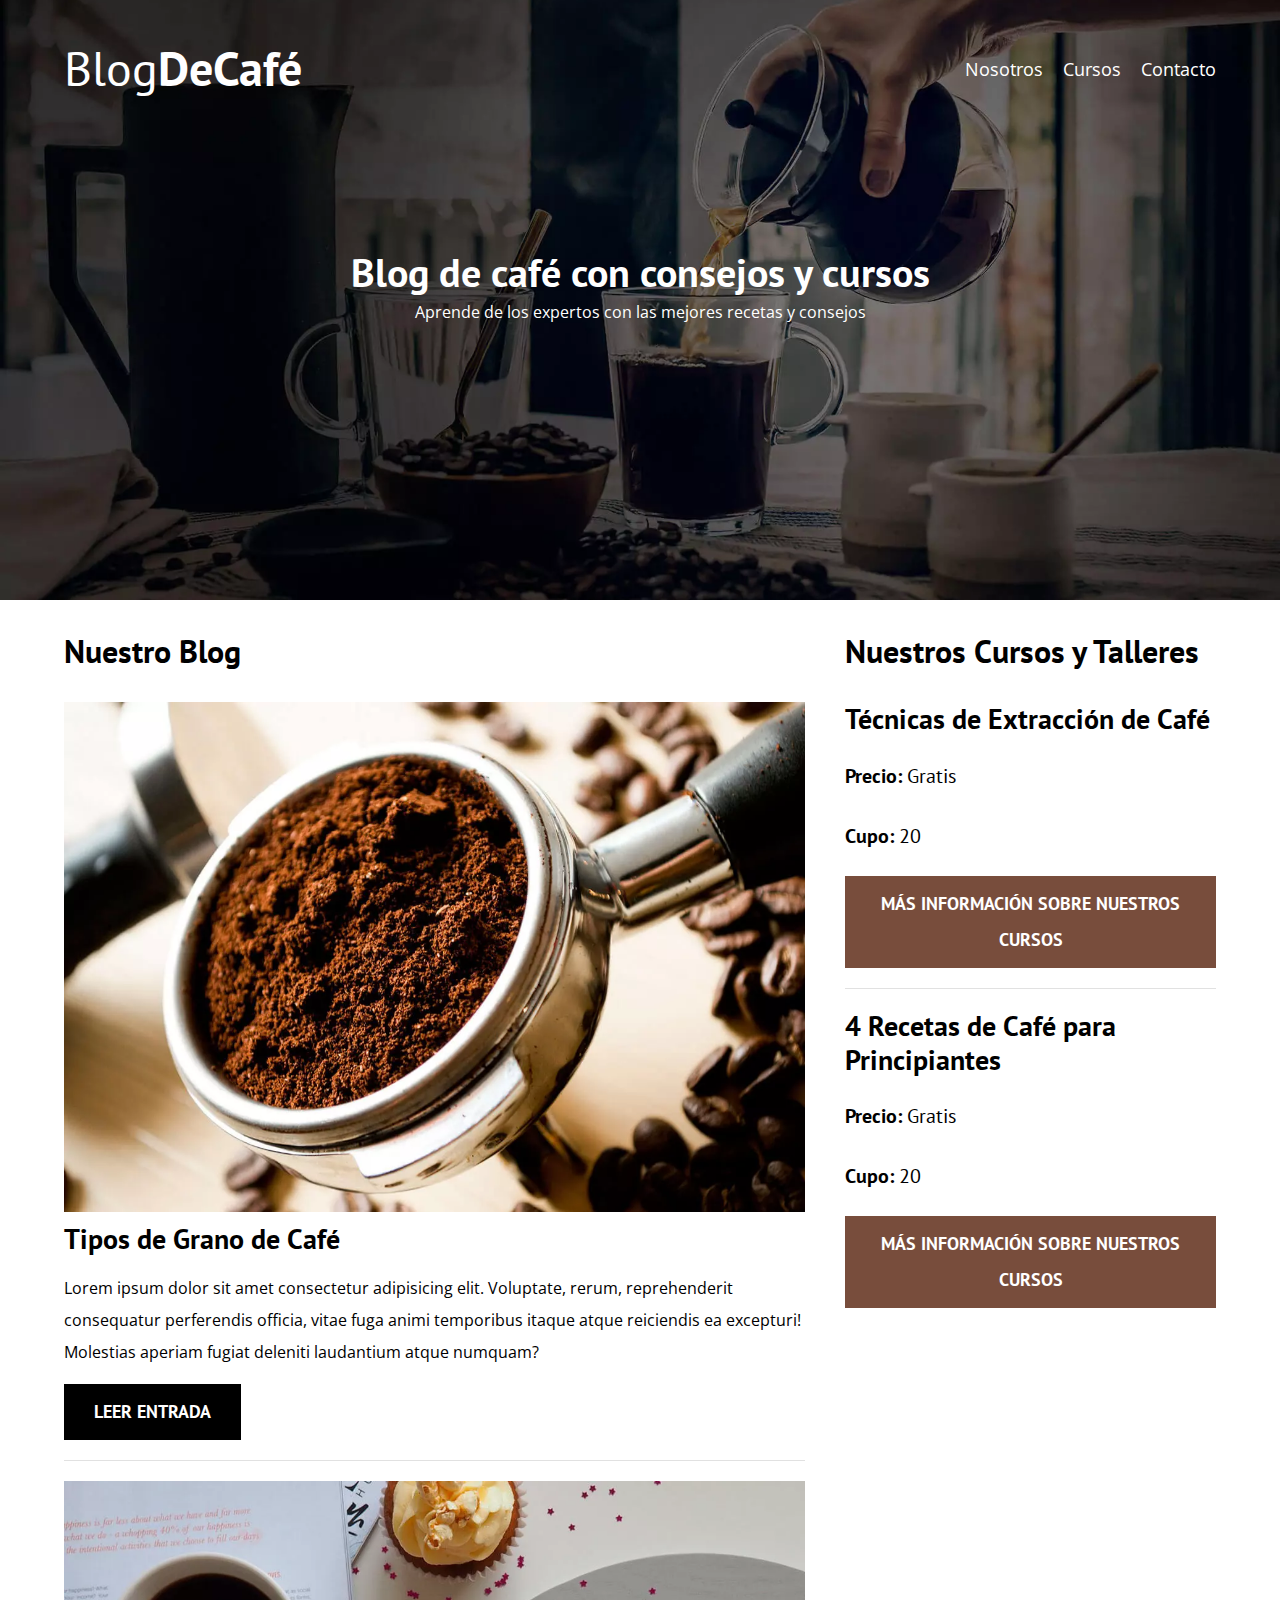
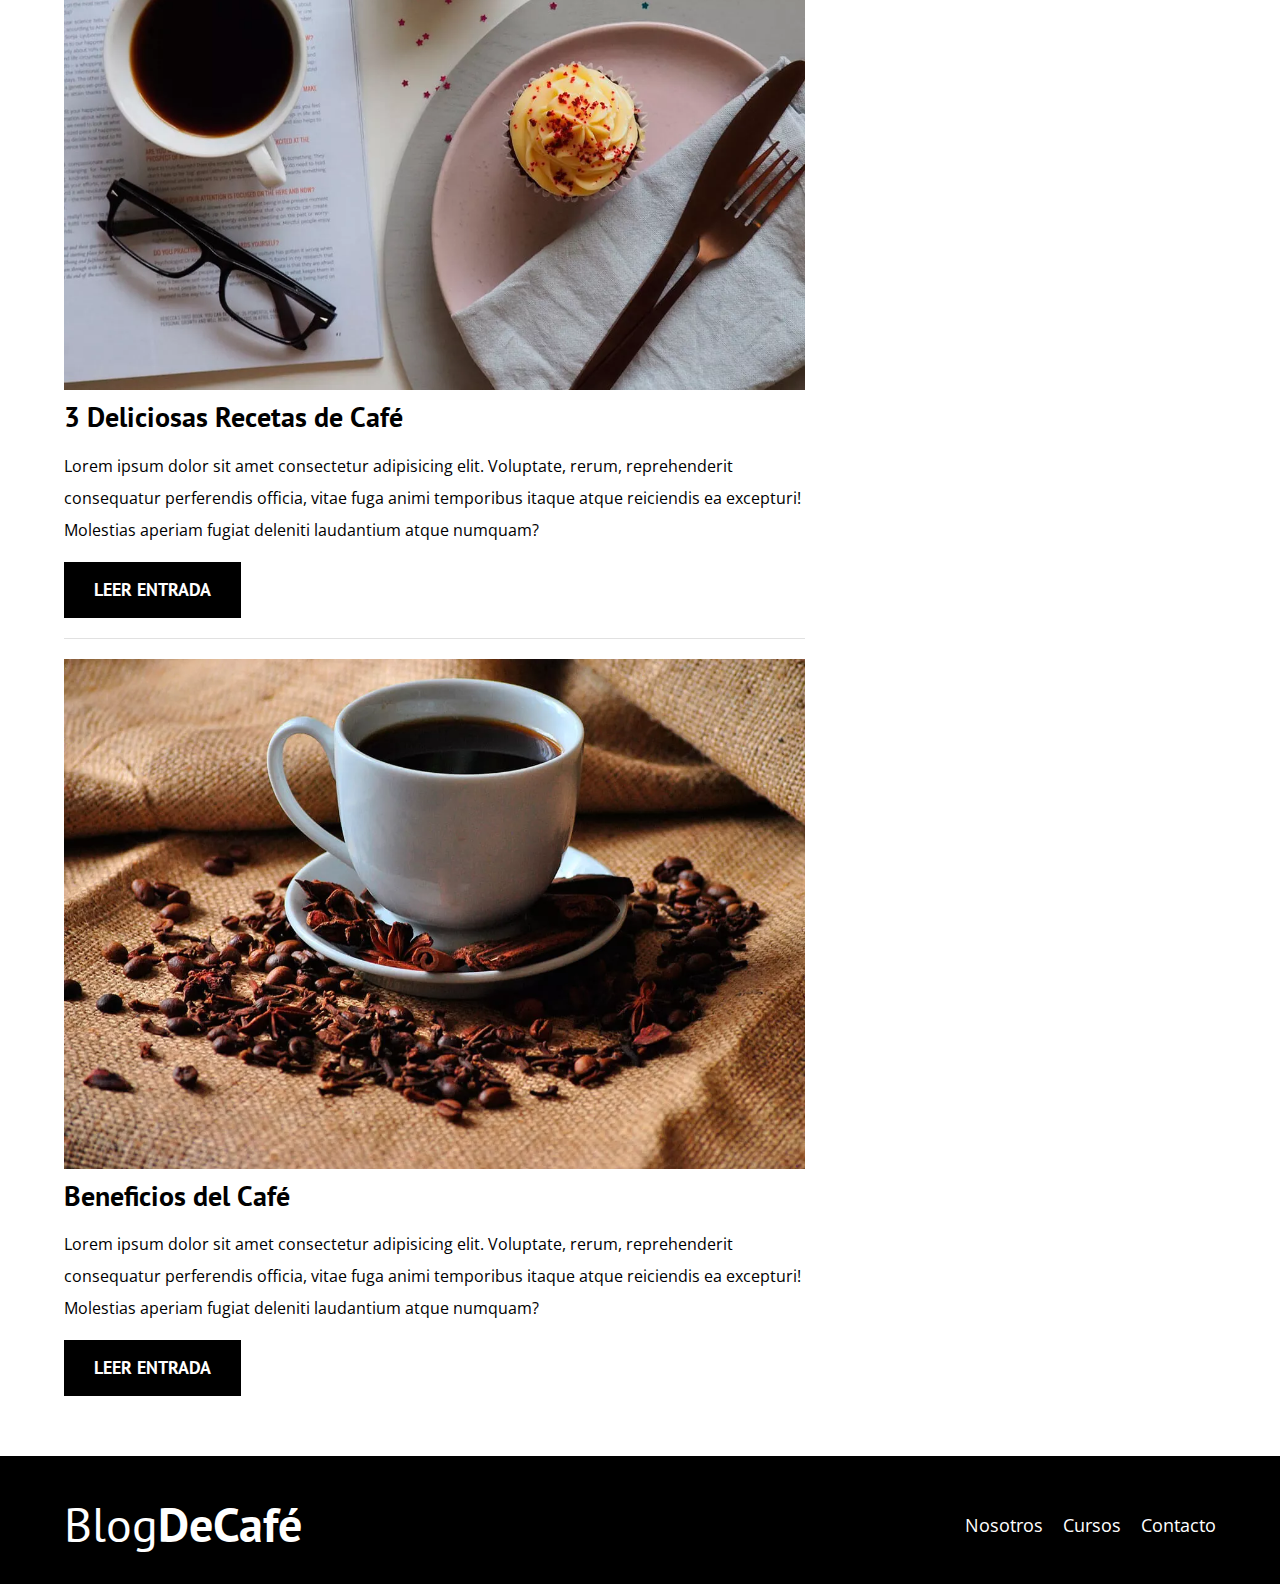
<file: index.html>
<!DOCTYPE html>
<html lang="en">
<head>
    <meta charset="UTF-8">
    <meta name="viewport" content="width=device-width, initial-scale=1.0">
    <title>BlogDeCafé</title>
    <meta name="description" content="Página web de blog de café">

    <!-- Prefetch -->
    <link rel="prefetch" href="nosotros.html" as="document">

    <!-- Preload -->
    <link rel="preload" href="css/normalize.css" as="style">
    <link rel="stylesheet" href="css/normalize.css">

    <link rel="preload" href="https://fonts.googleapis.com/css2?family=Open+Sans&family=PT+Sans:wght@400;700&display=swap"  crossorigin="crossorigin" as="font">
    <link href="https://fonts.googleapis.com/css2?family=Open+Sans&family=PT+Sans:wght@400;700&display=swap" rel="stylesheet">
    
    <link rel="preload" href="css/style.css" as="style">
    <link rel="stylesheet" href="css/style.css">
</head>
<body>

    <header class="header">

        <div class="contenedor">
            <div class="barra">
                <a class="logo" href="index.html">
                    <h1 class="logo__nombre no-margin centrar-texto">Blog<span class="logo__bold">DeCafé</span></h1>
                </a>

                <nav class="navegacion">
                    <a href="nosotros.html" class="navegacion__enlace">Nosotros</a>
                    <a href="cursos.html" class="navegacion__enlace">Cursos</a>
                    <a href="contacto.html" class="navegacion__enlace">Contacto</a>
                </nav>
            </div>
        </div>

        <div class="header__texto">
            <h2 class="no-margin">Blog de café con consejos y cursos</h2>
            <p class="no-margin">Aprende de los expertos con las mejores recetas y consejos</p>
        </div>
    </header>

    <div class="contenedor contenido-principal">
        <main class="blog">
            <h3>Nuestro Blog</h3>

            <article class="entrada">
                <div class="entrada__imagen">
                    <picture>
                        <source loading="lazy"  srcset="img/blog1.webp" type="image/webp">
                        <img loading="lazy" src="img/blog1.jpg" alt="imagen blog"> 
                    </picture>
                </div>

                <div class="entrada__contenido">
                    <h4 class="no-margin">Tipos de Grano de Café</h4>
                    <p>Lorem ipsum dolor sit amet consectetur adipisicing elit. Voluptate, rerum, reprehenderit consequatur perferendis officia, vitae fuga animi temporibus itaque atque reiciendis ea excepturi! Molestias aperiam fugiat deleniti laudantium atque numquam?</p>
                    <a href="entrada.html" class="boton boton--primario">Leer Entrada</a>
                </div>
            </article>

            <article class="entrada">
                <div class="entrada__imagen">
                    <picture>
                        <source loading="lazy"  srcset="img/blog2.webp" type="image/webp">
                        <img loading="lazy" src="img/blog2.jpg" alt="imagen blog"> 
                    </picture>
                </div>

                <div class="entrada__contenido">
                    <h4 class="no-margin">3 Deliciosas Recetas de Café</h4>
                    <p>Lorem ipsum dolor sit amet consectetur adipisicing elit. Voluptate, rerum, reprehenderit consequatur perferendis officia, vitae fuga animi temporibus itaque atque reiciendis ea excepturi! Molestias aperiam fugiat deleniti laudantium atque numquam?</p>
                    <a href="entrada.html" class="boton boton--primario">Leer Entrada</a>
                </div>
            </article>

            <article class="entrada">
                <div class="entrada__imagen">
                    <picture>
                        <source loading="lazy"  srcset="img/blog3.webp" type="image/webp">
                        <img loading="lazy" src="img/blog3.jpg" alt="imagen blog"> 
                    </picture>
                </div>

                <div class="entrada__contenido">
                    <h4 class="no-margin">Beneficios del Café</h4>
                    <p>Lorem ipsum dolor sit amet consectetur adipisicing elit. Voluptate, rerum, reprehenderit consequatur perferendis officia, vitae fuga animi temporibus itaque atque reiciendis ea excepturi! Molestias aperiam fugiat deleniti laudantium atque numquam?</p>
                    <a href="entrada.html" class="boton boton--primario">Leer Entrada</a>
                </div>
            </article>
        </main>
        <aside class="sidebar">
            <h3>Nuestros Cursos y Talleres</h3>

            <ul class="cursos no-padding">
                <li class="widget-curso">
                    <h4 class="no-margin">Técnicas de Extracción de Café</h4>
                    <p class="widget-curso__label">Precio: 
                        <span class="widget-curso__info">Gratis</span>
                    </p>
                    <p class="widget-curso__label">Cupo: 
                        <span class="widget-curso__info">20</span>
                    </p>
                    <a href="entrada.html" class="boton boton--secundario">Más Información sobre nuestros cursos</a>
                </li>

                <li class="widget-curso">
                    <h4 class="no-margin">4 Recetas de Café para Principiantes</h4>
                    <p class="widget-curso__label">Precio: 
                        <span class="widget-curso__info">Gratis</span>
                    </p>
                    <p class="widget-curso__label">Cupo: 
                        <span class="widget-curso__info">20</span>
                    </p>
                    <a href="entrada.html" class="boton boton--secundario">Más Información sobre nuestros cursos</a>
                </li>
            </ul>
        </aside>
    </div>

    <footer class="footer">
        <div class="contenedor">
            <div class="barra">
                <a class="logo" href="index.html">
                    <h1 class="logo__nombre no-margin centrar-texto">Blog<span class="logo__bold">DeCafé</span></h1>
                </a>

                <nav class="navegacion">
                    <a href="nosotros.html" class="navegacion__enlace">Nosotros</a>
                    <a href="cursos.html" class="navegacion__enlace">Cursos</a>
                    <a href="contacto.html" class="navegacion__enlace">Contacto</a>
                </nav>
            </div>
        </div>
    </footer>
    
    <script src="js/modernizr.js"></script>
</body>
</html>
</file>
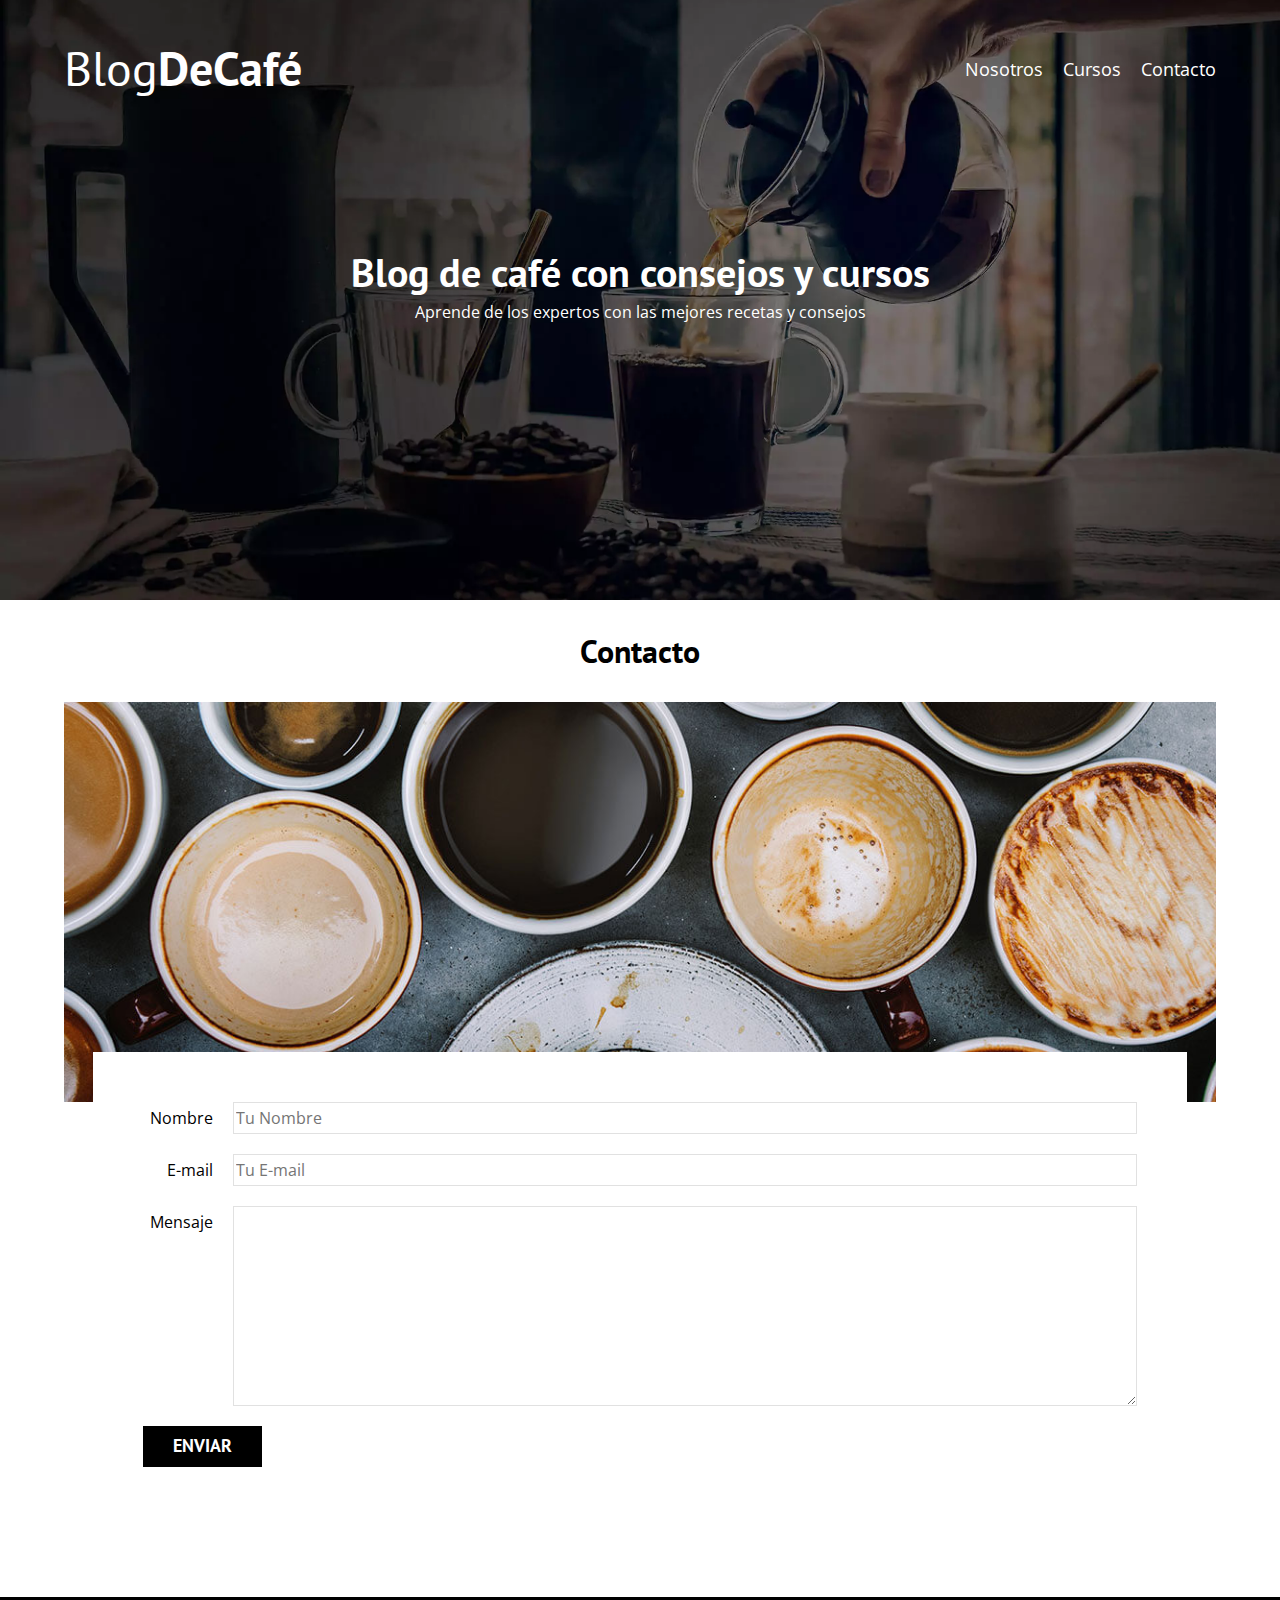
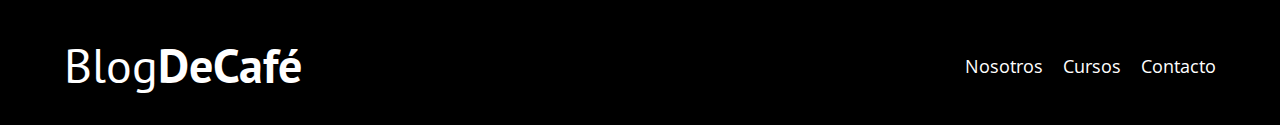
<file: contacto.html>
<!DOCTYPE html>
<html lang="en">
<head>
    <meta charset="UTF-8">
    <meta name="viewport" content="width=device-width, initial-scale=1.0">
    <title>BlogDeCafé</title>
    <link rel="stylesheet" href="css/normalize.css">
    <link href="https://fonts.googleapis.com/css2?family=Open+Sans&family=PT+Sans:wght@400;700&display=swap" rel="stylesheet">
    <link rel="stylesheet" href="css/style.css">
</head>
<body>

    <header class="header">

        <div class="contenedor">
            <div class="barra">
                <a class="logo" href="index.html">
                    <h1 class="logo__nombre no-margin centrar-texto">Blog<span class="logo__bold">DeCafé</span></h1>
                </a>

                <nav class="navegacion">
                    <a href="nosotros.html" class="navegacion__enlace">Nosotros</a>
                    <a href="cursos.html" class="navegacion__enlace">Cursos</a>
                    <a href="contacto.html" class="navegacion__enlace">Contacto</a>
                </nav>
            </div>
        </div>

        <div class="header__texto">
            <h2 class="no-margin">Blog de café con consejos y cursos</h2>
            <p class="no-margin">Aprende de los expertos con las mejores recetas y consejos</p>
        </div>
    </header>

    <main class="contenedor">
        <h3 class="centrar-texto">Contacto</h3>

        <div class="contacto-bg"></div>

        <form class="formulario">
            <div class="campo">
                <label class="campo__label" for="nombre">Nombre</label>
                <input 
                    class="campo__field"
                    type="text" 
                    placeholder="Tu Nombre" 
                    id="nombre"
                >
            </div>
            <div class="campo">
                <label class="campo__label" for="email">E-mail</label>
                <input 
                    class="campo__field"
                    type="email" 
                    placeholder="Tu E-mail" 
                    id="email"
                >
            </div>
            <div class="campo">
                <label class="campo__label" for="mensaje">Mensaje</label>
                <textarea 
                    class="campo__field campo__field--textarea"
                    id="mensaje"
                ></textarea>
            </div>

            <div class="campo">
                <input type="submit" value="Enviar" class="boton boton--primario">
            </div>
        </form>

        
    </main>

    <footer class="footer">
        <div class="contenedor">
            <div class="barra">
                <a class="logo" href="index.html">
                    <h1 class="logo__nombre no-margin centrar-texto">Blog<span class="logo__bold">DeCafé</span></h1>
                </a>

                <nav class="navegacion">
                    <a href="nosotros.html" class="navegacion__enlace">Nosotros</a>
                    <a href="cursos.html" class="navegacion__enlace">Cursos</a>
                    <a href="contacto.html" class="navegacion__enlace">Contacto</a>
                </nav>
            </div>
        </div>
    </footer>
    <script src="js/modernizr.js"></script>
</body>
</html>
</file>
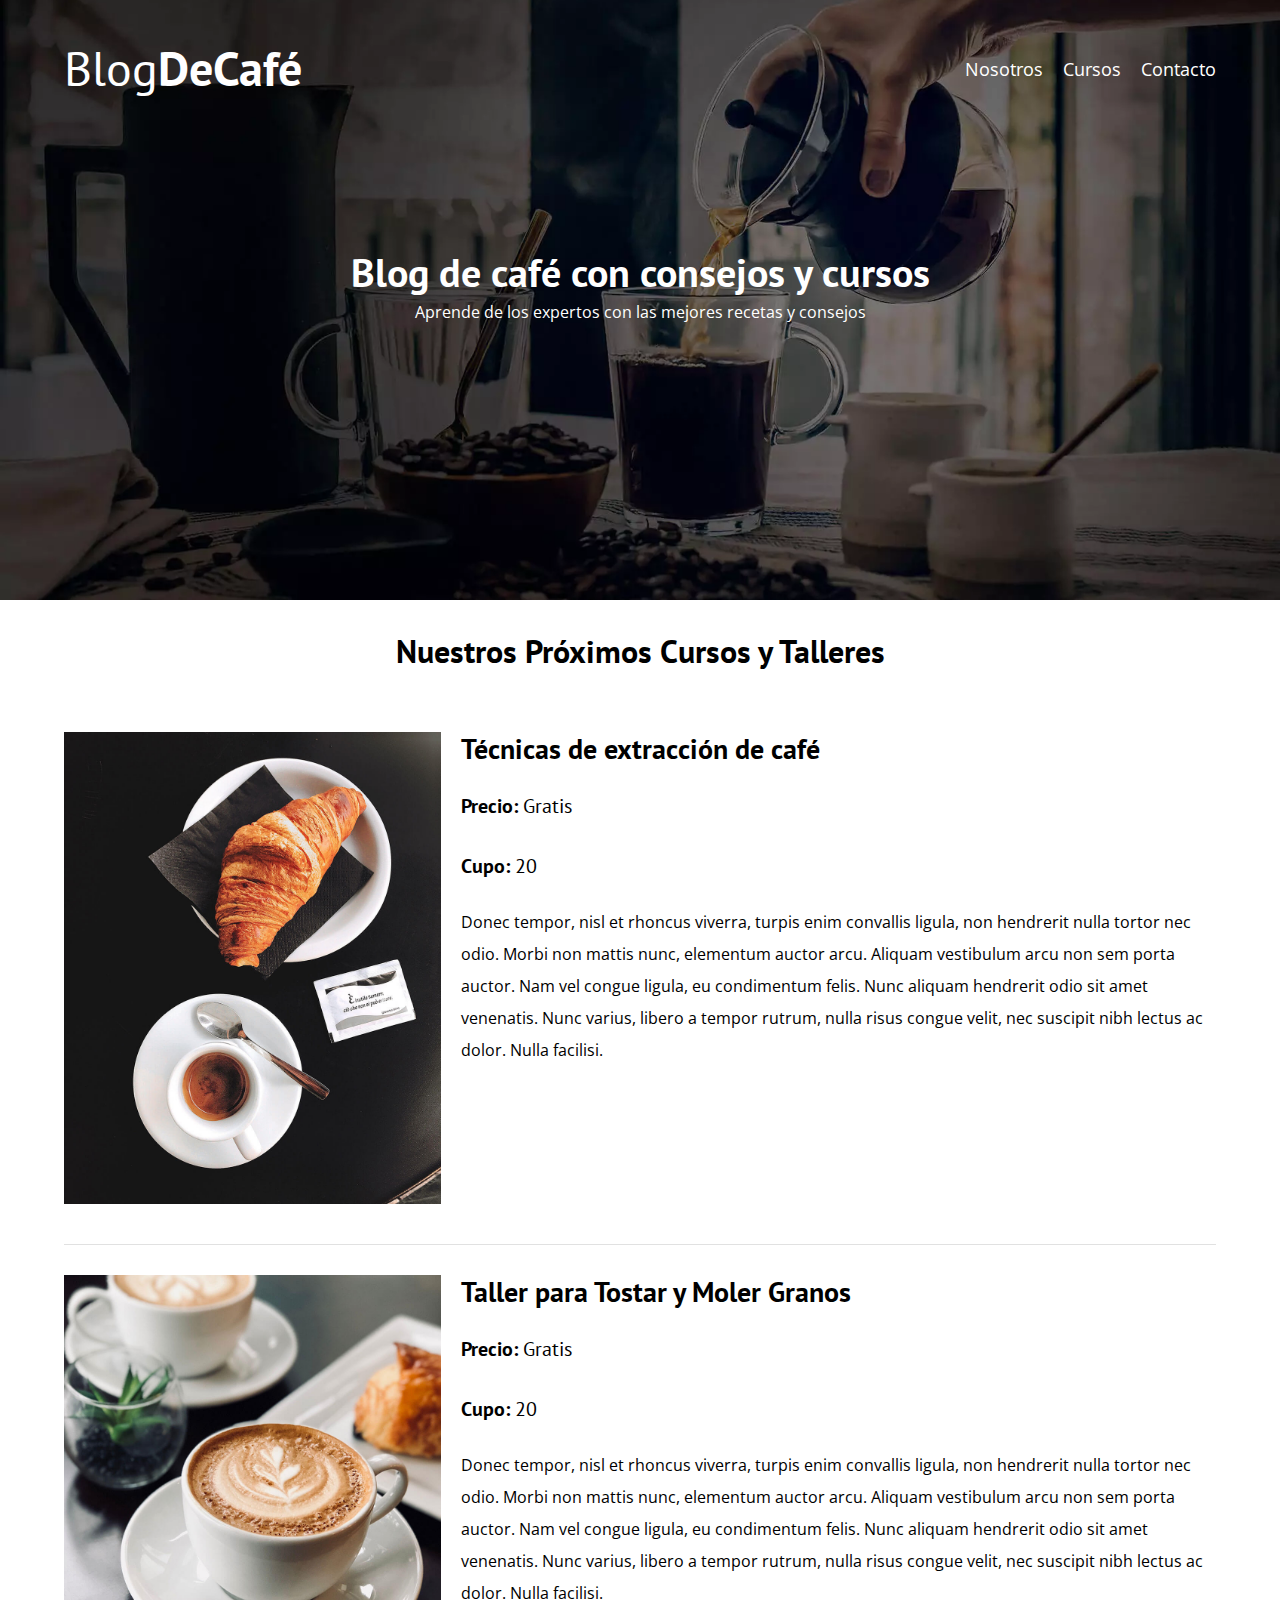
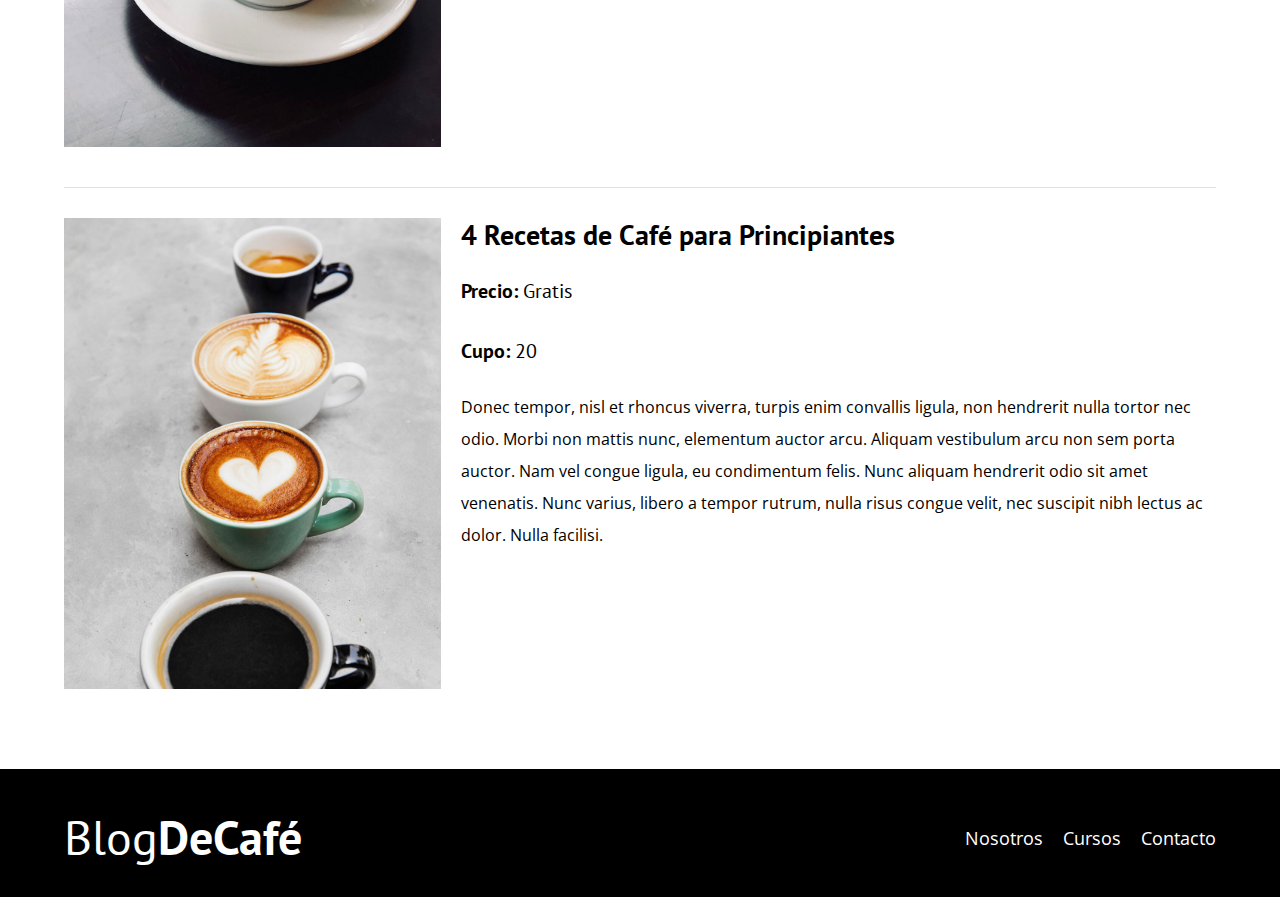
<file: cursos.html>
<!DOCTYPE html>
<html lang="en">
<head>
    <meta charset="UTF-8">
    <meta name="viewport" content="width=device-width, initial-scale=1.0">
    <title>BlogDeCafé</title>
    <link rel="stylesheet" href="css/normalize.css">
    <link href="https://fonts.googleapis.com/css2?family=Open+Sans&family=PT+Sans:wght@400;700&display=swap" rel="stylesheet">
    <link rel="stylesheet" href="css/style.css">
</head>
<body>

    <header class="header">

        <div class="contenedor">
            <div class="barra">
                <a class="logo" href="index.html">
                    <h1 class="logo__nombre no-margin centrar-texto">Blog<span class="logo__bold">DeCafé</span></h1>
                </a>

                <nav class="navegacion">
                    <a href="nosotros.html" class="navegacion__enlace">Nosotros</a>
                    <a href="cursos.html" class="navegacion__enlace">Cursos</a>
                    <a href="contacto.html" class="navegacion__enlace">Contacto</a>
                </nav>
            </div>
        </div>

        <div class="header__texto">
            <h2 class="no-margin">Blog de café con consejos y cursos</h2>
            <p class="no-margin">Aprende de los expertos con las mejores recetas y consejos</p>
        </div>
    </header>

    <main class="contenedor">
        <h3 class="centrar-texto">Nuestros Próximos Cursos y Talleres</h3>

        <div class="curso">
            <div class="curso__imagen">
                <img src="img/curso1.jpg" alt="Imagen del curso">
            </div>
            <div class="curso__informacion">
                <h4 class="no-margin">Técnicas de extracción de café</h4>
                <p class="curso__label">Precio: 
                    <span class="curso__info">Gratis</span>
                </p>
                <p class="curso__label">Cupo: 
                    <span class="curso__info">20</span>
                </p>
                <p class="curso__descripcion">
                    Donec tempor, nisl et rhoncus viverra, turpis enim convallis ligula, non hendrerit nulla tortor nec odio. Morbi non mattis nunc, elementum auctor arcu. Aliquam vestibulum arcu non sem porta auctor. Nam vel congue ligula, eu condimentum felis. Nunc aliquam hendrerit odio sit amet venenatis. Nunc varius, libero a tempor rutrum, nulla risus congue velit, nec suscipit nibh lectus ac dolor. Nulla facilisi.
                </p>
            </div> <!--.curso-informacion-->
        </div> <!--.curso -->

        <div class="curso">
            <div class="curso__imagen">
                <img src="img/curso2.jpg" alt="Imagen del curso">
            </div>
            <div class="curso__informacion">
                <h4 class="no-margin">Taller para Tostar y Moler Granos</h4>
                <p class="curso__label">Precio: 
                    <span class="curso__info">Gratis</span>
                </p>
                <p class="curso__label">Cupo: 
                    <span class="curso__info">20</span>
                </p>
                <p class="curso__descripcion">
                    Donec tempor, nisl et rhoncus viverra, turpis enim convallis ligula, non hendrerit nulla tortor nec odio. Morbi non mattis nunc, elementum auctor arcu. Aliquam vestibulum arcu non sem porta auctor. Nam vel congue ligula, eu condimentum felis. Nunc aliquam hendrerit odio sit amet venenatis. Nunc varius, libero a tempor rutrum, nulla risus congue velit, nec suscipit nibh lectus ac dolor. Nulla facilisi.
                </p>
            </div> <!--.curso-informacion-->
        </div> <!--.curso -->

        <div class="curso">
            <div class="curso__imagen">
                <img src="img/curso3.jpg" alt="Imagen del curso">
            </div>
            <div class="curso__informacion">
                <h4 class="no-margin">4 Recetas de Café para Principiantes</h4>
                <p class="curso__label">Precio: 
                    <span class="curso__info">Gratis</span>
                </p>
                <p class="curso__label">Cupo: 
                    <span class="curso__info">20</span>
                </p>
                <p class="curso__descripcion">
                    Donec tempor, nisl et rhoncus viverra, turpis enim convallis ligula, non hendrerit nulla tortor nec odio. Morbi non mattis nunc, elementum auctor arcu. Aliquam vestibulum arcu non sem porta auctor. Nam vel congue ligula, eu condimentum felis. Nunc aliquam hendrerit odio sit amet venenatis. Nunc varius, libero a tempor rutrum, nulla risus congue velit, nec suscipit nibh lectus ac dolor. Nulla facilisi.
                </p>
            </div> <!--.curso-informacion-->
        </div> <!--.curso -->

        
    </main>

    <footer class="footer">
        <div class="contenedor">
            <div class="barra">
                <a class="logo" href="index.html">
                    <h1 class="logo__nombre no-margin centrar-texto">Blog<span class="logo__bold">DeCafé</span></h1>
                </a>

                <nav class="navegacion">
                    <a href="nosotros.html" class="navegacion__enlace">Nosotros</a>
                    <a href="cursos.html" class="navegacion__enlace">Cursos</a>
                    <a href="contacto.html" class="navegacion__enlace">Contacto</a>
                </nav>
            </div>
        </div>
    </footer>
    <script src="js/modernizr.js"></script>
</body>
</html>
</file>
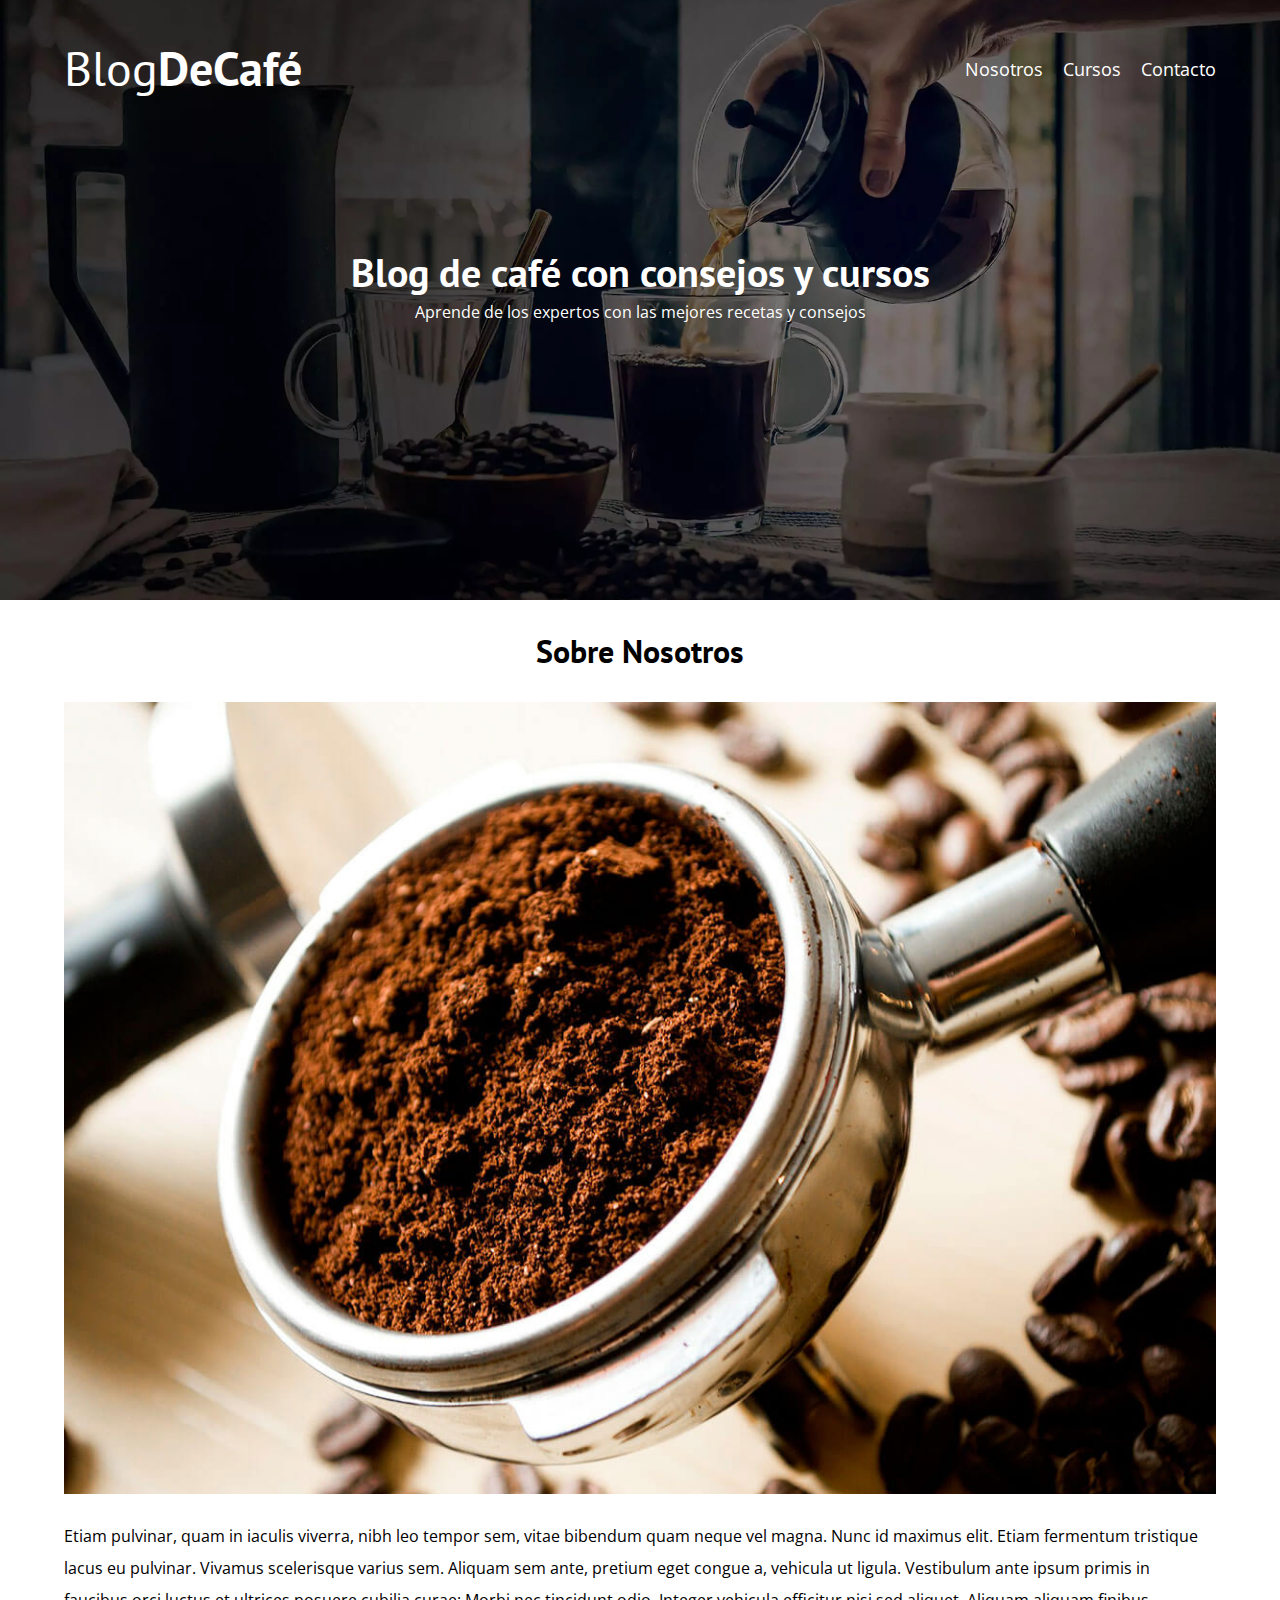
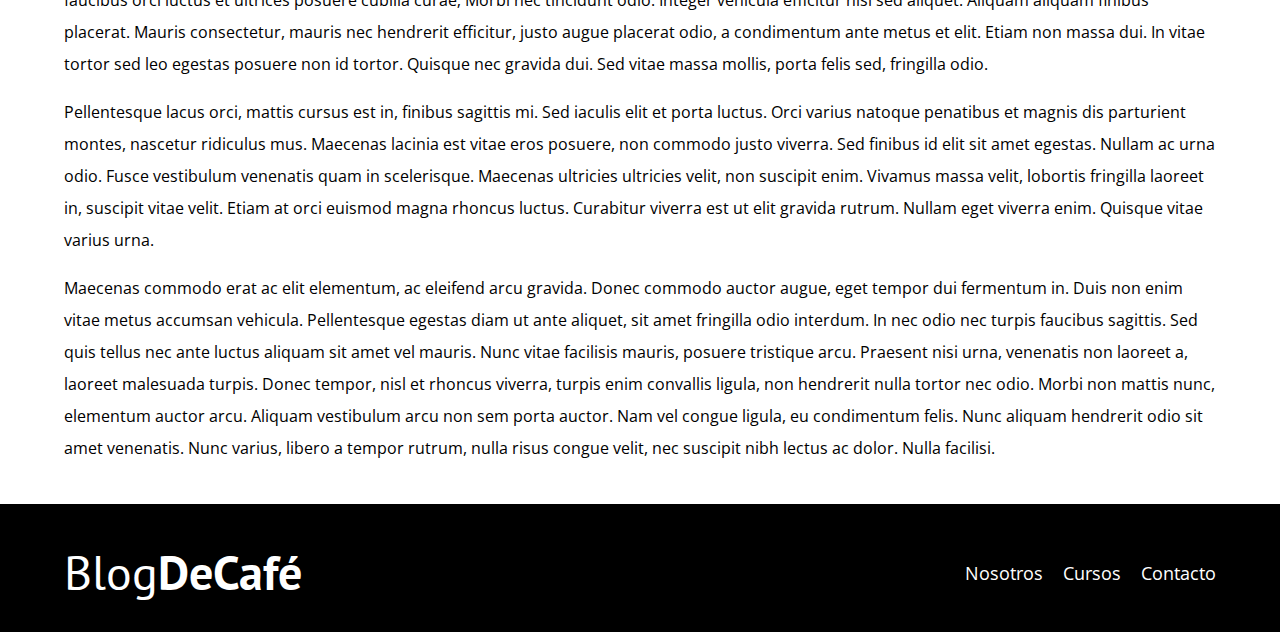
<file: entrada.html>
<!DOCTYPE html>
<html lang="en">
<head>
    <meta charset="UTF-8">
    <meta name="viewport" content="width=device-width, initial-scale=1.0">
    <title>BlogDeCafé</title>
    <link rel="stylesheet" href="css/normalize.css">
    <link href="https://fonts.googleapis.com/css2?family=Open+Sans&family=PT+Sans:wght@400;700&display=swap" rel="stylesheet">
    <link rel="stylesheet" href="css/style.css">
</head>
<body>

    <header class="header">

        <div class="contenedor">
            <div class="barra">
                <a class="logo" href="index.html">
                    <h1 class="logo__nombre no-margin centrar-texto">Blog<span class="logo__bold">DeCafé</span></h1>
                </a>

                <nav class="navegacion">
                    <a href="nosotros.html" class="navegacion__enlace">Nosotros</a>
                    <a href="cursos.html" class="navegacion__enlace">Cursos</a>
                    <a href="contacto.html" class="navegacion__enlace">Contacto</a>
                </nav>
            </div>
        </div>

        <div class="header__texto">
            <h2 class="no-margin">Blog de café con consejos y cursos</h2>
            <p class="no-margin">Aprende de los expertos con las mejores recetas y consejos</p>
        </div>
    </header>

    <main class="contenedor">
        <h3 class="centrar-texto">Sobre Nosotros</h3>

        <img src="img/blog1.jpg" alt="imagen del blog">

        <p>Etiam pulvinar, quam in iaculis viverra, nibh leo tempor sem, vitae bibendum quam neque vel magna. Nunc id maximus elit. Etiam fermentum tristique lacus eu pulvinar. Vivamus scelerisque varius sem. Aliquam sem ante, pretium eget congue a, vehicula ut ligula. Vestibulum ante ipsum primis in faucibus orci luctus et ultrices posuere cubilia curae; Morbi nec tincidunt odio. Integer vehicula efficitur nisi sed aliquet. Aliquam aliquam finibus placerat. Mauris consectetur, mauris nec hendrerit efficitur, justo augue placerat odio, a condimentum ante metus et elit. Etiam non massa dui. In vitae tortor sed leo egestas posuere non id tortor. Quisque nec gravida dui. Sed vitae massa mollis, porta felis sed, fringilla odio.</p>

        <p> Pellentesque lacus orci, mattis cursus est in, finibus sagittis mi. Sed iaculis elit et porta luctus. Orci varius natoque penatibus et magnis dis parturient montes, nascetur ridiculus mus. Maecenas lacinia est vitae eros posuere, non commodo justo viverra. Sed finibus id elit sit amet egestas. Nullam ac urna odio. Fusce vestibulum venenatis quam in scelerisque. Maecenas ultricies ultricies velit, non suscipit enim. Vivamus massa velit, lobortis fringilla laoreet in, suscipit vitae velit. Etiam at orci euismod magna rhoncus luctus. Curabitur viverra est ut elit gravida rutrum. Nullam eget viverra enim. Quisque vitae varius urna.</p>

        <p>Maecenas commodo erat ac elit elementum, ac eleifend arcu gravida. Donec commodo auctor augue, eget tempor dui fermentum in. Duis non enim vitae metus accumsan vehicula. Pellentesque egestas diam ut ante aliquet, sit amet fringilla odio interdum. In nec odio nec turpis faucibus sagittis. Sed quis tellus nec ante luctus aliquam sit amet vel mauris. Nunc vitae facilisis mauris, posuere tristique arcu. Praesent nisi urna, venenatis non laoreet a, laoreet malesuada turpis. Donec tempor, nisl et rhoncus viverra, turpis enim convallis ligula, non hendrerit nulla tortor nec odio. Morbi non mattis nunc, elementum auctor arcu. Aliquam vestibulum arcu non sem porta auctor. Nam vel congue ligula, eu condimentum felis. Nunc aliquam hendrerit odio sit amet venenatis. Nunc varius, libero a tempor rutrum, nulla risus congue velit, nec suscipit nibh lectus ac dolor. Nulla facilisi.</p>
    </main>

    <footer class="footer">
        <div class="contenedor">
            <div class="barra">
                <a class="logo" href="index.html">
                    <h1 class="logo__nombre no-margin centrar-texto">Blog<span class="logo__bold">DeCafé</span></h1>
                </a>

                <nav class="navegacion">
                    <a href="nosotros.html" class="navegacion__enlace">Nosotros</a>
                    <a href="cursos.html" class="navegacion__enlace">Cursos</a>
                    <a href="contacto.html" class="navegacion__enlace">Contacto</a>
                </nav>
            </div>
        </div>
    </footer>
    <script src="js/modernizr.js"></script>
</body>
</html>
</file>
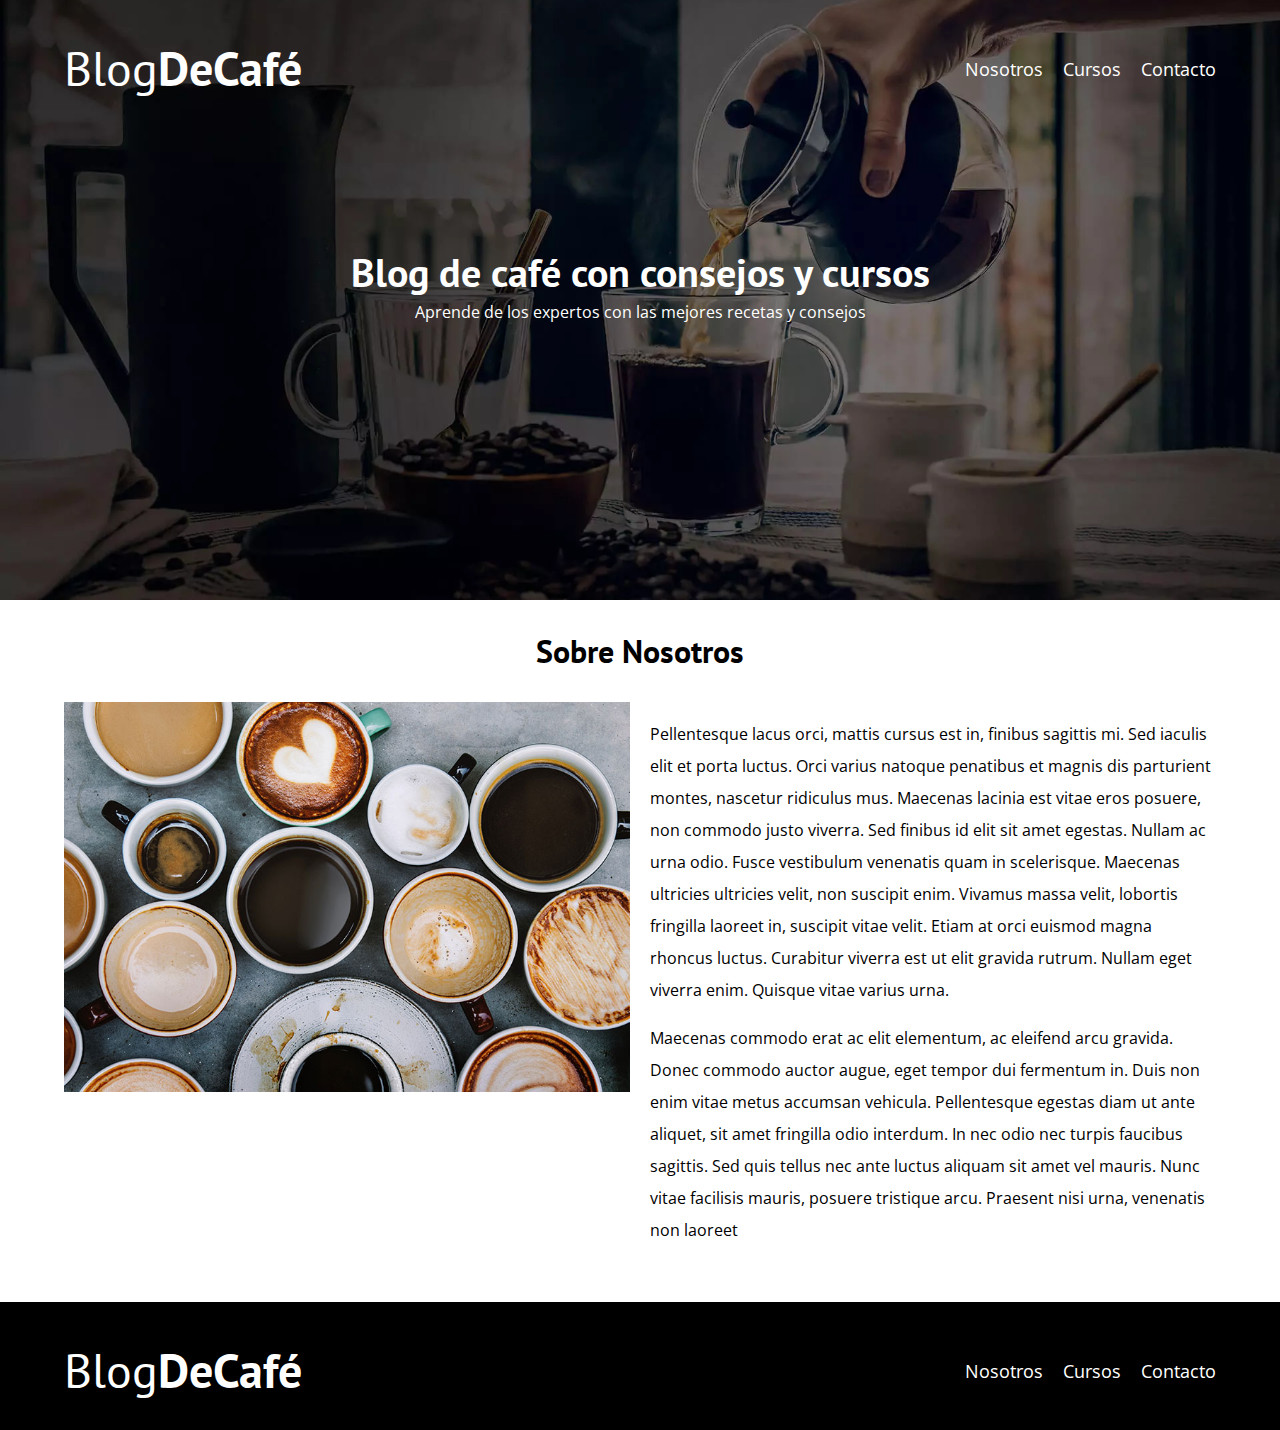
<file: nosotros.html>
<!DOCTYPE html>
<html lang="en">
<head>
    <meta charset="UTF-8">
    <meta name="viewport" content="width=device-width, initial-scale=1.0">
    <title>BlogDeCafé</title>
    <link rel="stylesheet" href="css/normalize.css">
    <link href="https://fonts.googleapis.com/css2?family=Open+Sans&family=PT+Sans:wght@400;700&display=swap" rel="stylesheet">
    <link rel="stylesheet" href="css/style.css">
</head>
<body>

    <header class="header">

        <div class="contenedor">
            <div class="barra">
                <a class="logo" href="index.html">
                    <h1 class="logo__nombre no-margin centrar-texto">Blog<span class="logo__bold">DeCafé</span></h1>
                </a>

                <nav class="navegacion">
                    <a href="nosotros.html" class="navegacion__enlace">Nosotros</a>
                    <a href="cursos.html" class="navegacion__enlace">Cursos</a>
                    <a href="contacto.html" class="navegacion__enlace">Contacto</a>
                </nav>
            </div>
        </div>

        <div class="header__texto">
            <h2 class="no-margin">Blog de café con consejos y cursos</h2>
            <p class="no-margin">Aprende de los expertos con las mejores recetas y consejos</p>
        </div>
    </header>

    <main class="contenedor">
        <h3 class="centrar-texto">Sobre Nosotros</h3>

        <div class="sobre-nosotros">
            <div class="sobre-nosotros__imagen">
                <img src="img/nosotros.jpg" alt="imagen nosotros">
            </div>

            <div class="sobre-nosotros__texto">
                <p>Pellentesque lacus orci, mattis cursus est in, finibus sagittis mi. Sed iaculis elit et porta luctus. Orci varius natoque penatibus et magnis dis parturient montes, nascetur ridiculus mus. Maecenas lacinia est vitae eros posuere, non commodo justo viverra. Sed finibus id elit sit amet egestas. Nullam ac urna odio. Fusce vestibulum venenatis quam in scelerisque. Maecenas ultricies ultricies velit, non suscipit enim. Vivamus massa velit, lobortis fringilla laoreet in, suscipit vitae velit. Etiam at orci euismod magna rhoncus luctus. Curabitur viverra est ut elit gravida rutrum. Nullam eget viverra enim. Quisque vitae varius urna.</p>

                <p>Maecenas commodo erat ac elit elementum, ac eleifend arcu gravida. Donec commodo auctor augue, eget tempor dui fermentum in. Duis non enim vitae metus accumsan vehicula. Pellentesque egestas diam ut ante aliquet, sit amet fringilla odio interdum. In nec odio nec turpis faucibus sagittis. Sed quis tellus nec ante luctus aliquam sit amet vel mauris. Nunc vitae facilisis mauris, posuere tristique arcu. Praesent nisi urna, venenatis non laoreet</p>
            </div>
        </div>
    </main>

    <footer class="footer">
        <div class="contenedor">
            <div class="barra">
                <a class="logo" href="index.html">
                    <h1 class="logo__nombre no-margin centrar-texto">Blog<span class="logo__bold">DeCafé</span></h1>
                </a>

                <nav class="navegacion">
                    <a href="nosotros.html" class="navegacion__enlace">Nosotros</a>
                    <a href="cursos.html" class="navegacion__enlace">Cursos</a>
                    <a href="contacto.html" class="navegacion__enlace">Contacto</a>
                </nav>
            </div>
        </div>
    </footer>
    
    <script src="js/modernizr.js"></script>
</body>
</html>
</file>
<file: css/style.css>
:root {
    --fuenteHeading: 'PT Sans', sans-serif;
    --fuenteParrafos: 'Open Sans', sans-serif;

    --primario: #784D3C;
    --gris: #e1e1e1;
    --blanco: #ffffff;
    --negro: #000000;
}
html {
    box-sizing: border-box;
    font-size: 62.5%; /* 1 rem = 10px */    
}
*, *:before, *:after {
    box-sizing: inherit;
}
body {
    font-family: var(--fuenteParrafos);
    font-size: 1.6rem;
    line-height: 2;
}

/** Globales **/
.contenedor {
    width: min(90%, 120rem);
    margin: 0 auto;
}
a {
    text-decoration: none;
}
h1, h2, h3, h4 {
    font-family: var(--fuenteHeading);
    line-height: 1.2;
}
h1 {
    font-size: 4.8rem;
}
h2 {
    font-size: 4rem;
}
h3 {
    font-size: 3.2rem;
}
h4 {
    font-size: 2.8rem;
}
img {
    max-width: 100%;
}
/** Utilidades **/
.no-margin {
    margin: 0;
}
.no-padding {
    padding: 0;
}
.centrar-texto {
    text-align: center;
}

/** Header **/
.webp .header {
    background-image: url(../img/banner.webp);
}
.no-webp .header {
    background-image: url(../img/banner.jpg);
}
.header {
    height: 60rem;
    background-size: cover;
    background-repeat: no-repeat;
    background-position: center center;
}
.header__texto {
   text-align: center;
   color: var(--blanco);
   margin-top: 5rem;
}
@media (min-width: 768px) {
    .header__texto {
        margin-top: 15rem;
    }
}
.barra {
    padding-top: 4rem;
}

@media (min-width: 768px) {
    .barra {
        display: flex;
        justify-content: space-between;
        align-items: center;
    }
}
.logo {
    color: var(--blanco);
    
}
.logo__nombre {
    font-weight: 400;
}
.logo__bold {
    font-weight: 700;
}
@media (min-width: 768px) {
    .navegacion {
        display: flex;
        gap: 2rem;
    }
}
.navegacion__enlace {
    display: block;
    text-align: center;
    font-size: 1.8rem;
    color: var(--blanco);
}

@media (min-width: 768px) {
    .contenido-principal {
        display: grid;
        grid-template-columns: 2fr 1fr;
        column-gap: 4rem;
    }
}

.entrada {
    border-bottom: 1px solid var(--gris);
    margin-bottom: 2rem;
}
.entrada:last-of-type {
    border: none;
    margin-bottom: 0;
}
.boton {
    display: block;
    font-family: var(--fuenteHeading);
    color: var(--blanco);
    text-align: center;
    padding: 1rem 3rem;
    font-size: 1.8rem;
    text-transform: uppercase;
    font-weight: 700;
    margin-bottom: 2rem;
    border: none;
}

@media (min-width: 768px) {
    .boton {
        display: inline-block;

    }
}
.boton:hover {
    cursor: pointer;
}
.boton--primario {
    background-color: var(--negro);
}
.boton--secundario {
    background-color: var(--primario);
}

.cursos {
    list-style: none;
}

.widget-curso {
    border-bottom: 1px solid var(--gris);
    margin-bottom: 2rem;
}
.widget-curso:last-of-type {
    border: none;
    margin-bottom: 0;
}
.widget-curso__label {
    font-family: var(--fuenteHeading);
    font-weight: bold;
}
.widget-curso__info {
    font-weight: normal;
}
.widget-curso__label,
.widget-curso__info {
    font-size: 2rem;
}

.footer {
    background-color: var(--negro);
    padding-bottom: 3rem;
    margin-top: 4rem;
}

/** Sobre Nosotros **/
@media (min-width: 768px) {
    .sobre-nosotros {
        display: grid;
        grid-template-columns: repeat(2, 1fr);
        column-gap: 2rem;
    }
}

/** Cursos **/
.curso {
    padding: 3rem 0;
    border-bottom: 1px solid var(--gris);
}
@media (min-width: 768px) {
    .curso {
        display: grid;
        grid-template-columns: 1fr 2fr;
        column-gap: 2rem;
    }
}
.curso:last-of-type {
   border: none;
}
.curso__label {
    font-family: var(--fuenteHeading);
    font-weight: bold;
}
.curso__info {
    font-weight: normal;
}
.curso__label,
.curso__info {
    font-size: 2rem;
}

/** Contacto **/
.contacto-bg {
    background-image: url(../img/contacto.jpg);
    height: 40rem;
    background-size: cover;
    background-repeat: no-repeat;
}

.formulario {
    background-color: var(--blanco);
    margin: -5rem auto 0 auto;
    width: 95%;
    padding: 5rem;
}
.campo {
    display: flex;
    margin-bottom: 2rem;
}
.campo__label {
    flex: 0 0 9rem;
    text-align: right;
    padding-right: 2rem;
}
.campo__field {
    flex: 1;
    border: 1px solid var(--gris);
}
.campo__field--textarea {
    height: 20rem;
}
</file>
